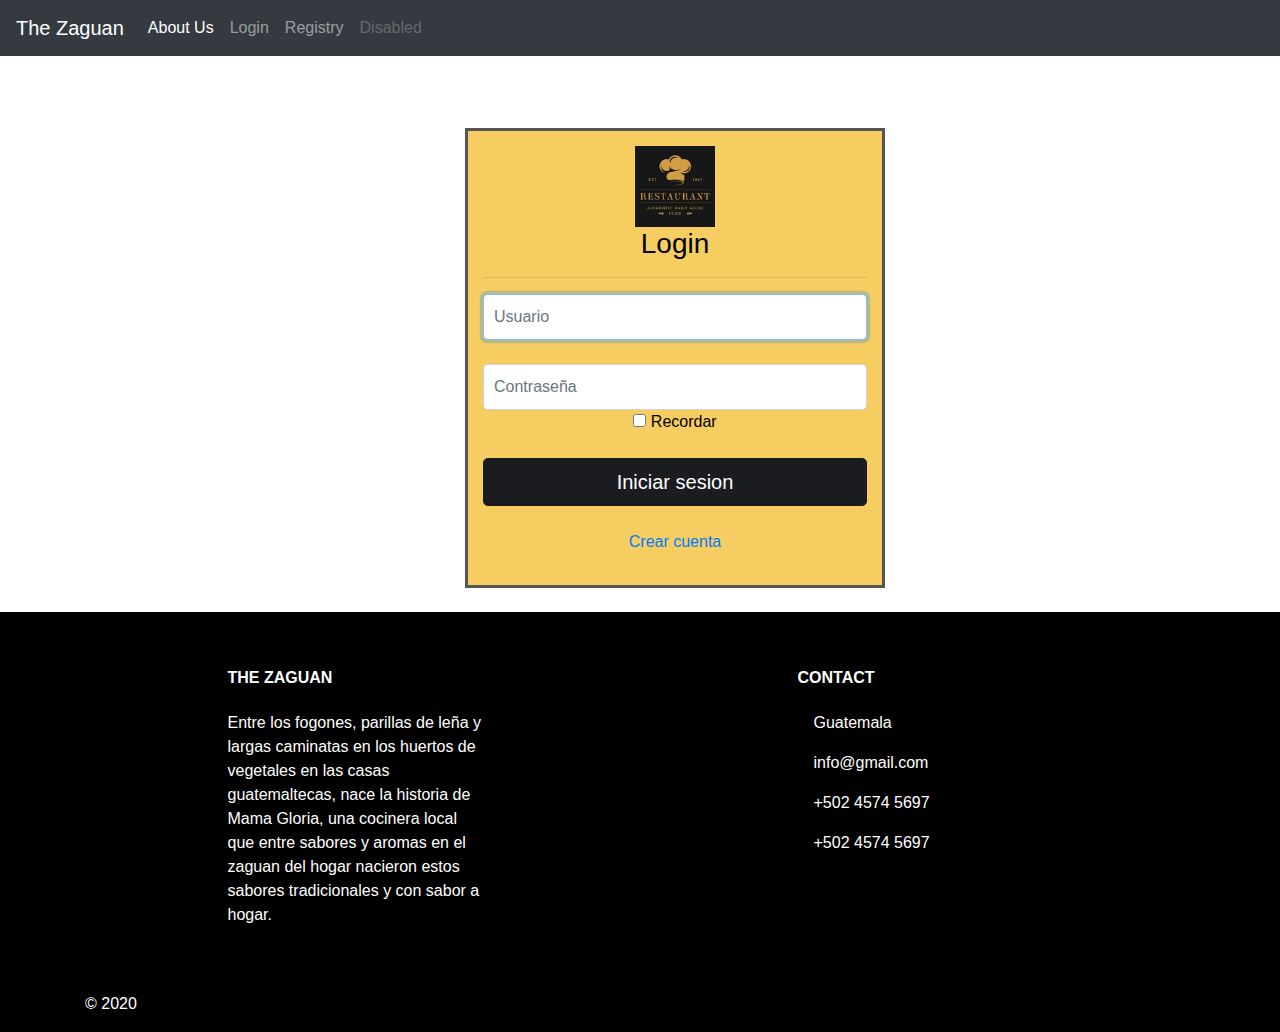
<file: Proyecto BD yDW/Index.html>
<!doctype html>
<html lang="en">
  <head>
    <title>Title</title>
  
    <link href="./sass/style.css" rel="stylesheet">
    <!-- Custom styles for this template -->
    <!-- Required meta tags -->
    <meta charset="utf-8">
    <meta name="viewport" content="width=device-width, initial-scale=1, shrink-to-fit=no">

    <!-- Bootstrap CSS -->
    <link rel="stylesheet" href="https://stackpath.bootstrapcdn.com/bootstrap/4.3.1/css/bootstrap.min.css" integrity="sha384-ggOyR0iXCbMQv3Xipma34MD+dH/1fQ784/j6cY/iJTQUOhcWr7x9JvoRxT2MZw1T" crossorigin="anonymous">
  </head>
  
  <body class="text-center">
    <header >
      <nav class="navbar navbar-expand-xl navbar-dark bg-dark" id="l"> <a class="navbar-brand" href="#">The Zaguan</a> 
        <button class="navbar-toggler" type="button" data-toggle="collapse" data-target="#navbarNavAltMarkup" aria-controls="navbarNavAltMarkup" aria-expanded="false" aria-label="Toggle navigation"> 
          <span class="navbar-toggler-icon"></span> </button> <div class="collapse navbar-collapse" id="navbarNavAltMarkup"> 
            <div class="navbar-nav"> <a class="nav-item nav-link active" href="./Home.html">About Us <span class="sr-only">(current)</span></a> 
               <a class="nav-item nav-link" href="./Index.html">Login</a> <a class="nav-item nav-link" href="./registry.html">Registry</a>
                <a class="nav-item nav-link disabled" href="#">Disabled</a> </div> </div> </nav>
    </header>
   
    
    <section id="n1">
        <br>
        <br>
        <br>
        <div class="container">
            <div class="row">
                <div class="col-4">
                </div>
                <div class="col-4">
                    <form class="form-signin" id="form">
                        <img src="./img/Logo.JPG" alt=80px width="80px">
                         <h1 class="h3 mb-3 font-weight-normal"> Login</h1>
                        <hr>
                        <label for="inputuser" class="sr-only" >Usuario</label>
                        <input type="Usuario" id="inputuser" class="form-control" placeholder="Usuario" required="" autofocus="" >
                        <br>
                        <label for="inputPassword" class="sr-only"  >Contraseña</label>
                        <input type="Contraseña" id="inputPassword" class="form-control" placeholder="Contraseña" required="" >
                        <div class="checkbox mb-3">
                          <label>
                            <input type="checkbox" value="remember-me"> Recordar
                          </label>
                        </div>
                        <button class="btn btn-lg btn-primary btn-block" type="submit" id="primary">Iniciar sesion</button>
                        <p class="text-center">
                            <br>
                            <a id="headerWhite" href="./registry.html">Crear cuenta</a>
                      </form>
                      <br>
                      
                </div>
                <div class="col-4">
                   
                </div>
            </div>
    </section>
    <footer class="page-footer font-small mdb-color pt-4" id="f">

      <!-- Footer Links -->
      <div class="container text-center text-md-left">
    
        <!-- Footer links -->
        <div class="row text-center text-md-left mt-3 pb-3">
    
          <!-- Grid column -->
          <div class="col-md-3 col-lg-3 col-xl-3 mx-auto mt-3">
            <h6 class="text-uppercase mb-4 font-weight-bold">The Zaguan</h6>
            <p>Entre los fogones, parillas de leña y largas caminatas en los huertos de vegetales en las casas guatemaltecas, 
              nace la historia de Mama Gloria, una cocinera local que entre sabores y aromas en el zaguan del hogar nacieron 
              estos sabores tradicionales y con sabor a hogar.</p>
          </div>

          <!-- Grid column -->
          <hr class="w-100 clearfix d-md-none">
    
          <!-- Grid column -->
          <div class="col-md-4 col-lg-3 col-xl-3 mx-auto mt-3">
            <h6 class="text-uppercase mb-4 font-weight-bold">Contact</h6>
            <p>
              <i class="fas fa-home mr-3"></i> Guatemala</p>
            <p>
              <i class="fas fa-envelope mr-3"></i> info@gmail.com</p>
            <p>
              <i class="fas fa-phone mr-3"></i> +502 4574 5697</p>
            <p>
              <i class="fas fa-print mr-3"></i> +502 4574 5697</p>
          </div>
          <!-- Grid column -->
    
        </div>
        <!-- Footer links -->
    
        <hr>
    
        <!-- Grid row -->
        <div class="row d-flex align-items-center">
    
          <!-- Grid column -->
          <div class="col-md-3 col-lg-4">
    
            <!--Copyright-->
            <p class="text-center text-md-left">© 2020
            </p>
    
          </div>
      </div>
      <!-- Footer Links -->
    
    </footer>
    
    
    <!-- Optional JavaScript -->
    <!-- jQuery first, then Popper.js, then Bootstrap JS -->
    <script src="https://code.jquery.com/jquery-3.3.1.slim.min.js" integrity="sha384-q8i/X+965DzO0rT7abK41JStQIAqVgRVzpbzo5smXKp4YfRvH+8abtTE1Pi6jizo" crossorigin="anonymous"></script>
    <script src="https://cdnjs.cloudflare.com/ajax/libs/popper.js/1.14.7/umd/popper.min.js" integrity="sha384-UO2eT0CpHqdSJQ6hJty5KVphtPhzWj9WO1clHTMGa3JDZwrnQq4sF86dIHNDz0W1" crossorigin="anonymous"></script>
    <script src="https://stackpath.bootstrapcdn.com/bootstrap/4.3.1/js/bootstrap.min.js" integrity="sha384-JjSmVgyd0p3pXB1rRibZUAYoIIy6OrQ6VrjIEaFf/nJGzIxFDsf4x0xIM+B07jRM" crossorigin="anonymous"></script>
  </body>
</html>
</file>
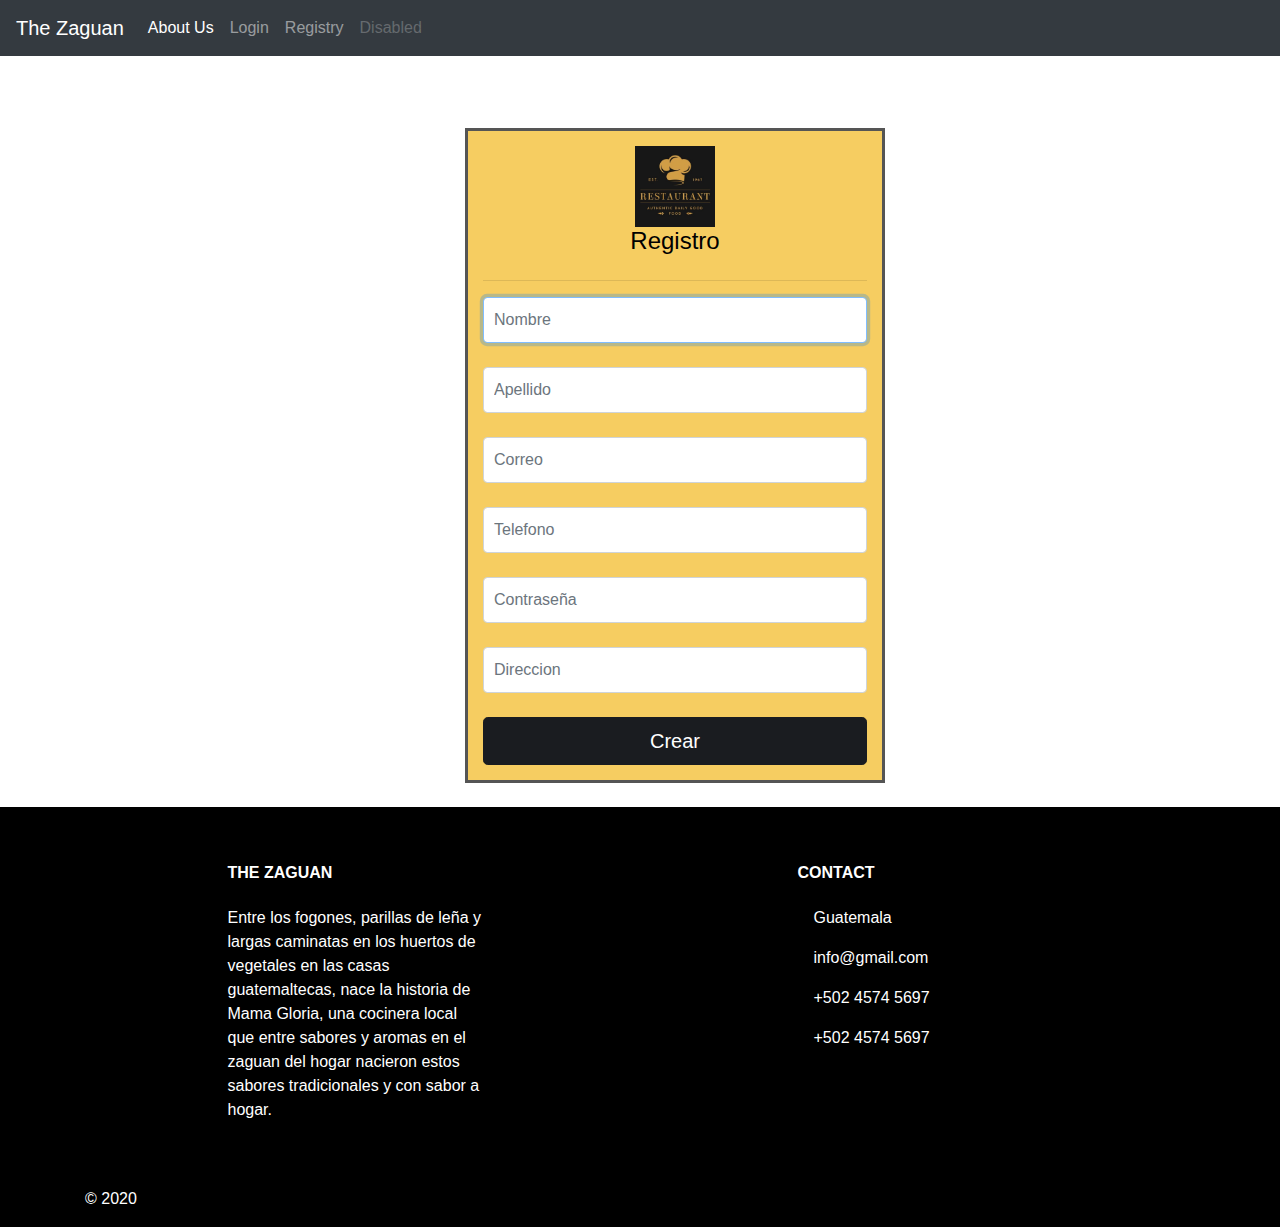
<file: Proyecto BD yDW/registry.html>
<!doctype html>
<html lang="en">
  <head>
    <title>Title</title>
    <!-- Custom styles for this template -->
    <link href="./sass/style.css" rel="stylesheet">
    <!-- Required meta tags -->
    <meta charset="utf-8">
    <meta name="viewport" content="width=device-width, initial-scale=1, shrink-to-fit=no">

    <!-- Bootstrap CSS -->
    <link rel="stylesheet" href="https://stackpath.bootstrapcdn.com/bootstrap/4.3.1/css/bootstrap.min.css" integrity="sha384-ggOyR0iXCbMQv3Xipma34MD+dH/1fQ784/j6cY/iJTQUOhcWr7x9JvoRxT2MZw1T" crossorigin="anonymous">
  </head>
  <body class="text-center">
    <header >
      <nav class="navbar navbar-expand-xl navbar-dark bg-dark" id="l"> <a class="navbar-brand" href="#">The Zaguan</a> 
        <button class="navbar-toggler" type="button" data-toggle="collapse" data-target="#navbarNavAltMarkup" aria-controls="navbarNavAltMarkup" aria-expanded="false" aria-label="Toggle navigation"> 
          <span class="navbar-toggler-icon"></span> </button> <div class="collapse navbar-collapse" id="navbarNavAltMarkup"> 
            <div class="navbar-nav"> <a class="nav-item nav-link active" href="./Home.html">About Us <span class="sr-only">(current)</span></a> 
               <a class="nav-item nav-link" href="./Index.html">Login</a> <a class="nav-item nav-link" href="./registry.html">Registry</a>
                <a class="nav-item nav-link disabled" href="#">Disabled</a> </div> </div> </nav>
    </header>
   
    
    <section id="n1">
      <br>
      <br>
      <br>
    <div class="container">
        <div class="row">
            <div class="col-4">
            </div>
            <div class="col-4">
                <form class="form-signin" id="form">
                    <img src="./img/Logo.JPG" alt=80px width="80px">
                    <h1 class="h4 mb-4 font-weight-normal"> Registro</h1>
                    <hr>
                        <label for="inputNombre" class="sr-only" >Nombre</label>
                        <input type="Nombre" id="inputNombre" class="form-control" placeholder="Nombre" required="" autofocus="">
                        <br>
                        <label for="inputApellido" class="sr-only" >Apellido</label>
                        <input type="Apellido" id="inputApellido" class="form-control" placeholder="Apellido" required="" autofocus="">
                        <br>
                        <label for="inputCorreo" class="sr-only" >Correo</label>
                        <input type="Correo" id="inputCorreo" class="form-control" placeholder="Correo" required="" autofocus="">
                        <br>
                        <label for="inputTelefono" class="sr-only" >Teléfono</label>
                        <input type="Telefono" id="inputTelefono" class="form-control" placeholder="Telefono" required="" autofocus="">
                        <br>
                        <label for="inputContraseña" class="sr-only" >Contraseña</label>
                        <input type="Contraseña" id="inputContraseña" class="form-control" placeholder="Contraseña" required="" autofocus="">
                        <br>
                        <label for="inputDireccion" class="sr-only" >Dirección</label>
                        <input type="Direccion" id="inputDireccion" class="form-control" placeholder="Direccion" required="" autofocus="">
                        <br>
                        <button class="btn btn-lg btn-primary btn-block" type="submit" id="primary"> Crear</button>
                      
                </form> 
                <br>


            </div>
            <div class="col-4">
               
        </div>
    </div>
    </div>
  </section>


  <footer class="page-footer font-small mdb-color pt-4" id="f">
    <div class="container text-center text-md-left">
      <div class="row text-center text-md-left mt-3 pb-3">
        <div class="col-md-3 col-lg-3 col-xl-3 mx-auto mt-3">
          <h6 class="text-uppercase mb-4 font-weight-bold">The Zaguan</h6>
          <p>Entre los fogones, parillas de leña y largas caminatas en los huertos de vegetales en las casas guatemaltecas, 
            nace la historia de Mama Gloria, una cocinera local que entre sabores y aromas en el zaguan del hogar nacieron 
            estos sabores tradicionales y con sabor a hogar.</p>
          </div>
        <!-- Grid column -->
        <hr class="w-100 clearfix d-md-none">
        <!-- Grid column -->
        <div class="col-md-4 col-lg-3 col-xl-3 mx-auto mt-3">
          <h6 class="text-uppercase mb-4 font-weight-bold">Contact</h6>
          <p>
            <i class="fas fa-home mr-3"></i> Guatemala</p>
          <p>
            <i class="fas fa-envelope mr-3"></i> info@gmail.com</p>
          <p>
            <i class="fas fa-phone mr-3"></i> +502 4574 5697</p>
          <p>
            <i class="fas fa-print mr-3"></i> +502 4574 5697</p>
        </div>
      </div>
      <hr>
      <div class="row d-flex align-items-center">
        <div class="col-md-3 col-lg-4">
          <p class="text-center text-md-left">© 2020
          </p>
        </div>
    </div>
  </footer>
    <!-- Optional JavaScript -->
    <!-- jQuery first, then Popper.js, then Bootstrap JS -->
    <script src="https://code.jquery.com/jquery-3.3.1.slim.min.js" integrity="sha384-q8i/X+965DzO0rT7abK41JStQIAqVgRVzpbzo5smXKp4YfRvH+8abtTE1Pi6jizo" crossorigin="anonymous"></script>
    <script src="https://cdnjs.cloudflare.com/ajax/libs/popper.js/1.14.7/umd/popper.min.js" integrity="sha384-UO2eT0CpHqdSJQ6hJty5KVphtPhzWj9WO1clHTMGa3JDZwrnQq4sF86dIHNDz0W1" crossorigin="anonymous"></script>
    <script src="https://stackpath.bootstrapcdn.com/bootstrap/4.3.1/js/bootstrap.min.js" integrity="sha384-JjSmVgyd0p3pXB1rRibZUAYoIIy6OrQ6VrjIEaFf/nJGzIxFDsf4x0xIM+B07jRM" crossorigin="anonymous"></script>
  </body>
</html>
</file>
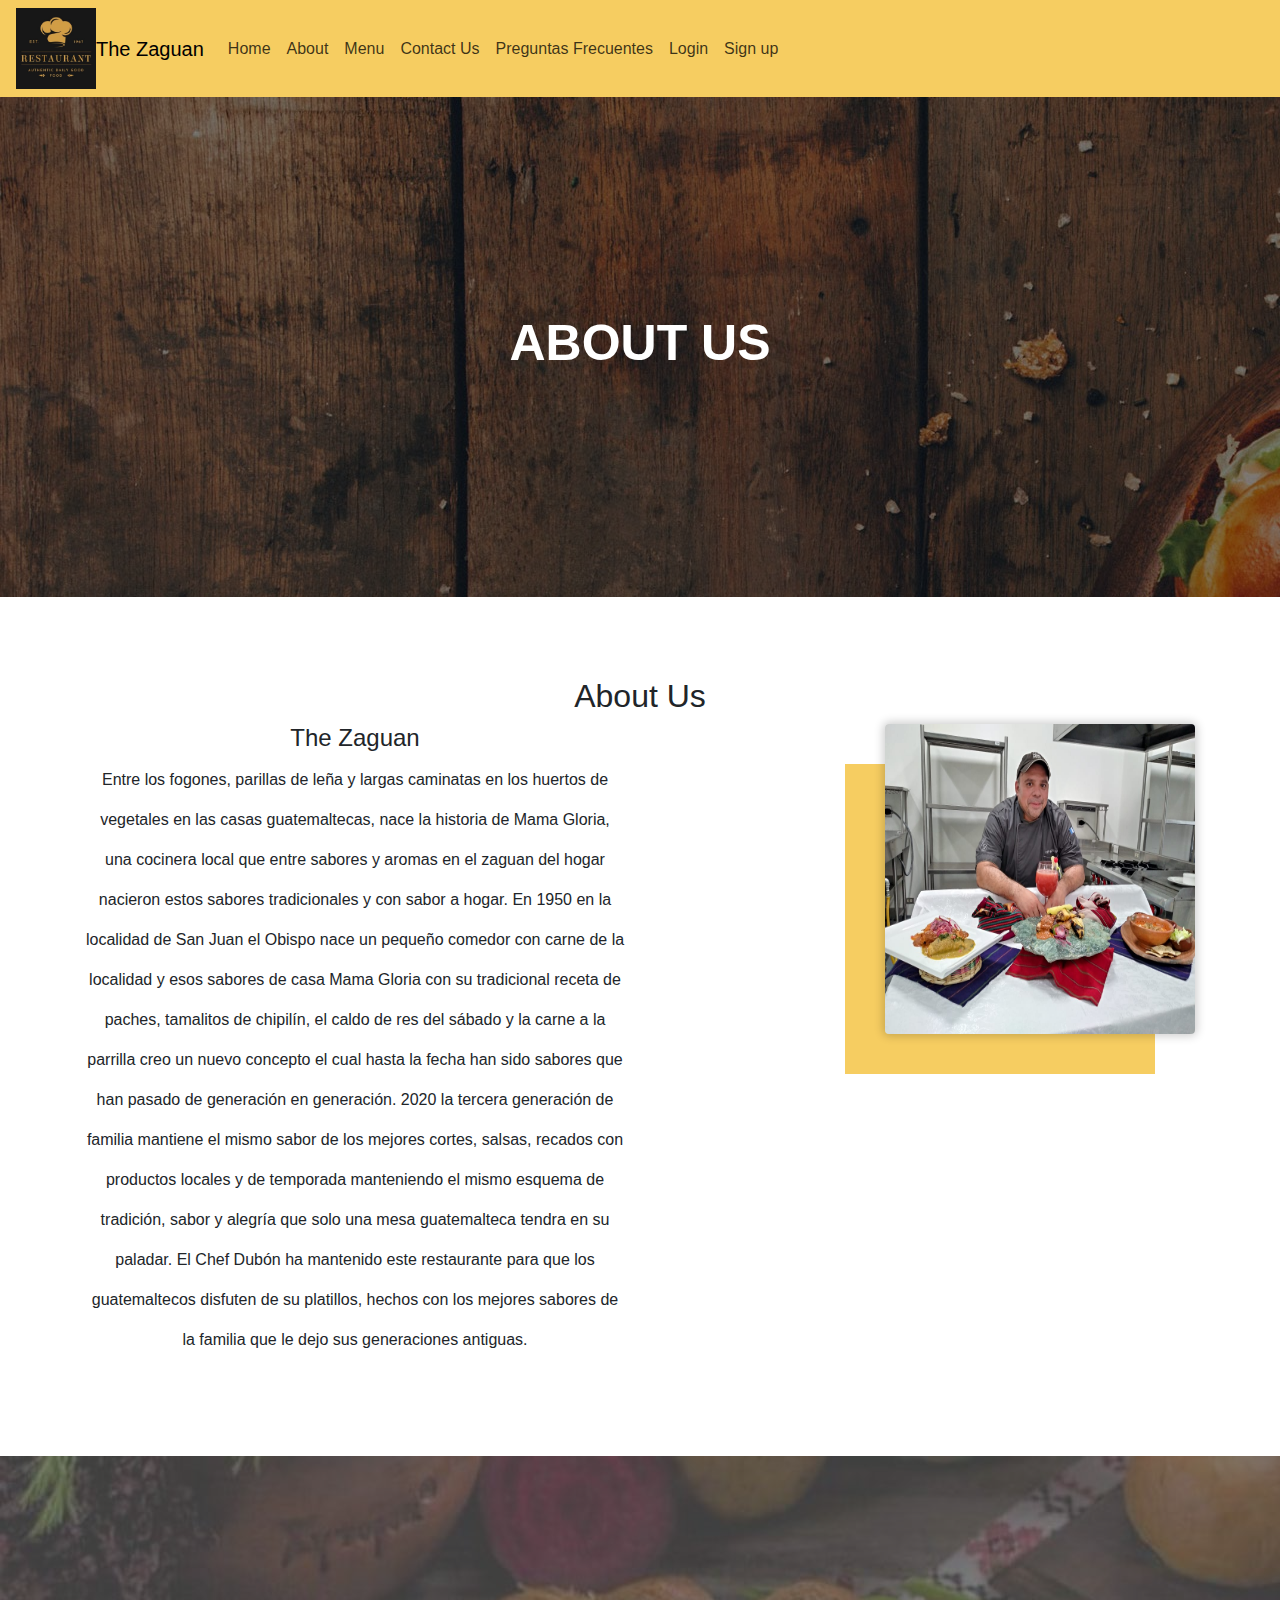
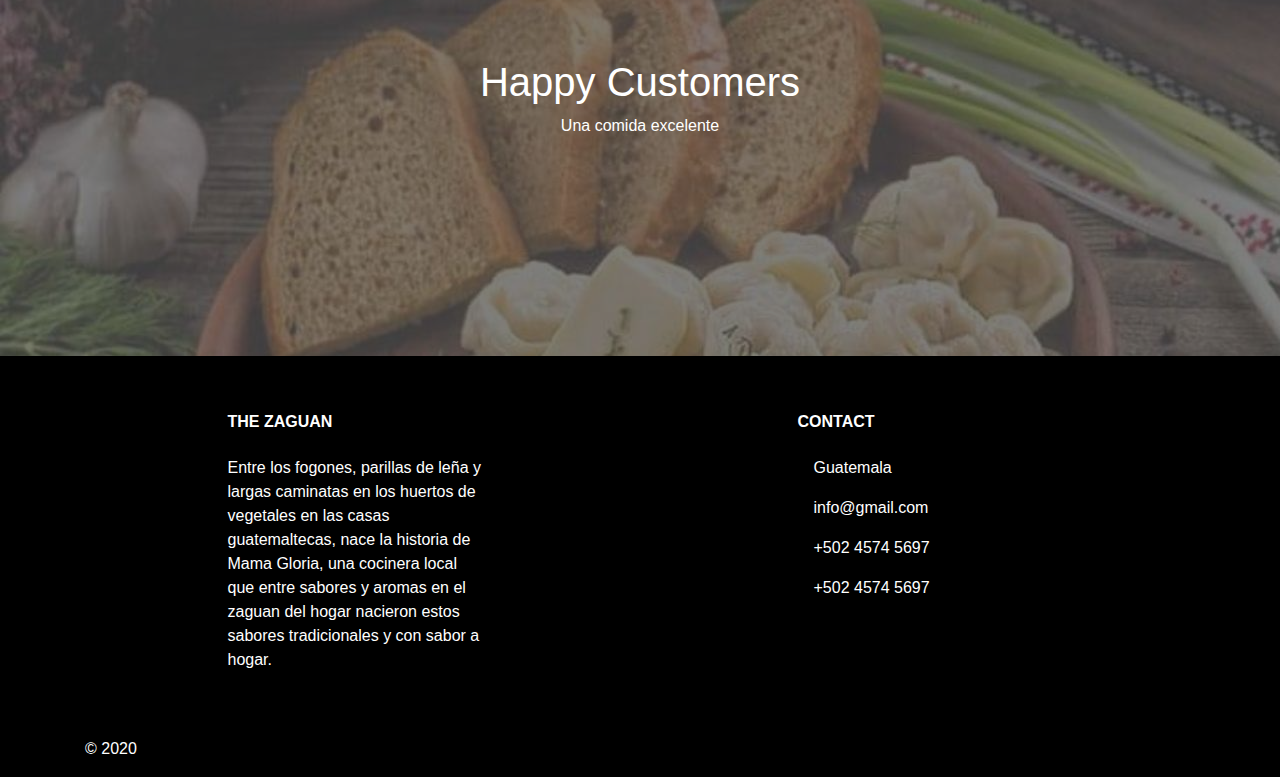
<file: Proyecto BD yDW/paginas/about.html>
<!doctype html>
<html lang="en">
  <head>
    <title>About</title>
  
    <link href="../sass/style.css" rel="stylesheet">
    <!-- Custom styles for this template -->

    <!-- Required meta tags -->
    <meta charset="utf-8">
    <meta name="viewport" content="width=device-width, initial-scale=1, shrink-to-fit=no">

    <!-- Bootstrap CSS -->
    <link rel="stylesheet" href="https://stackpath.bootstrapcdn.com/bootstrap/4.3.1/css/bootstrap.min.css" integrity="sha384-ggOyR0iXCbMQv3Xipma34MD+dH/1fQ784/j6cY/iJTQUOhcWr7x9JvoRxT2MZw1T" crossorigin="anonymous">
  </head>
  <body class="text-center">
    <header >
      <nav class="navbar navbar-expand-xl navbar_intems " id="l"> <img src="../img/Logo.JPG" alt=80px width="80px"><a class="navbar-brand" href="#">The Zaguan</a> 
        <button class="navbar-toggler custom-toggler" type="button" data-toggle="collapse" data-target="#navbarNavAltMarkup" aria-controls="navbarNavAltMarkup" aria-expanded="false" aria-label="Toggle navigation"> 
          <span class="navbar-toggler-icon" id="narv"></span> </button> <div class="collapse navbar-collapse" id="navbarNavAltMarkup"> 
            <div class="navbar-nav"> <a class="nav-item nav-link active" href="./Home.php">Home <span class="sr-only">(current)</span></a> 
               <a class="nav-item nav-link" href="./about.html">About</a> <a class="nav-item nav-link" href="./menu.php">Menu</a>
               <a class="nav-item nav-link" href="../paginas/contact.php"> Contact Us</a> <a class="nav-item nav-link" href="../paginas/preguntas.php"> Preguntas Frecuentes</a>
               <a class="nav-item nav-link" href="./login.php"> Login</a> <a class="nav-item nav-link" href="./registry.php"> Sign up</a>
                <a class="nav-item nav-link disabled" href="#"></a> </div> </div>
              </nav>

    </header>
    <section>
      <div class="food_offer4" >
          <div class="overlay">
            <div class="valign_wrapper">
              <h1 class="food_offer_heading " >About Us</h1>
              </div>
          </div>
        </div>
      </section>
      <section>
        <div class="about">
          <div class="container">
            <h2 class="text-center">About Us</h2>
            <div class="row">
              <div class="col-md-6">
                <h4>The <span class="color-primary">Zaguan</span></h4>
                <p class="line-space">
                    Entre los fogones, parillas de leña y largas caminatas en los huertos de vegetales en las casas guatemaltecas, nace la historia de Mama Gloria, 
                    una cocinera local que entre sabores y aromas en el zaguan del hogar nacieron estos sabores tradicionales y con sabor a hogar. 
                    En 1950 en la localidad de San Juan el Obispo nace un pequeño comedor con carne de la localidad y esos sabores de casa Mama Gloria con su 
                    tradicional receta de paches, tamalitos de chipilín, el caldo de res del sábado y la carne a la parrilla creo un nuevo concepto el cual hasta 
                    la fecha han sido sabores que han pasado de generación en generación. 
                    2020 la tercera generación de familia mantiene el mismo sabor de los mejores cortes, salsas, recados con productos locales y de temporada 
                    manteniendo el mismo esquema de tradición, sabor y alegría que solo una mesa guatemalteca tendra en su paladar.
                    El Chef Dubón ha mantenido este restaurante para que los guatemaltecos disfuten de su platillos, hechos con los mejores sabores de la familia 
                    que le dejo sus generaciones antiguas. 
                    
                </p>
              </div>
              <div class="col-md-6 d-flex  justify-content-end">
                <figure>
                  <img src="../img/chef-2.jpeg" class="rounded" />
                  <div class="back"></div>
                </figure>
                
              </div>
            </div>
        </figure>
      </section>
      <section>
        <div class="food_offer5" >
            <div class="overlay">
              <div class="valign_wrapper">
                <h1> Happy Customers</h1>
                <P> Una comida excelente</P>
                </div>
            </div>
          </div>
        </section>

    <footer class="page-footer font-small mdb-color pt-4" id="f">
      <div class="container text-center text-md-left">
        <div class="row text-center text-md-left mt-3 pb-3">
          <div class="col-md-3 col-lg-3 col-xl-3 mx-auto mt-3">
            <h6 class="text-uppercase mb-4 font-weight-bold">The Zaguan</h6>
            <p>Entre los fogones, parillas de leña y largas caminatas en los huertos de vegetales en las casas guatemaltecas, 
              nace la historia de Mama Gloria, una cocinera local que entre sabores y aromas en el zaguan del hogar nacieron 
              estos sabores tradicionales y con sabor a hogar.</p>
            </div>
          <!-- Grid column -->
          <hr class="w-100 clearfix d-md-none">
          <!-- Grid column -->
          <div class="col-md-4 col-lg-3 col-xl-3 mx-auto mt-3">
            <h6 class="text-uppercase mb-4 font-weight-bold">Contact</h6>
            <p>
              <i class="fas fa-home mr-3"></i> Guatemala</p>
            <p>
              <i class="fas fa-envelope mr-3"></i> info@gmail.com</p>
            <p>
              <i class="fas fa-phone mr-3"></i> +502 4574 5697</p>
            <p>
              <i class="fas fa-print mr-3"></i> +502 4574 5697</p>
          </div>
        </div>
        <hr>
        <div class="row d-flex align-items-center">
          <div class="col-md-3 col-lg-4">
            <p class="text-center text-md-left">© 2020
            </p>
          </div>
      </div>
    </footer>
    <script src="https://code.jquery.com/jquery-3.3.1.slim.min.js"
    integrity="sha384-q8i/X+965DzO0rT7abK41JStQIAqVgRVzpbzo5smXKp4YfRvH+8abtTE1Pi6jizo"
    crossorigin="anonymous"></script>
  <script src="https://cdnjs.cloudflare.com/ajax/libs/popper.js/1.14.7/umd/popper.min.js"
    integrity="sha384-UO2eT0CpHqdSJQ6hJty5KVphtPhzWj9WO1clHTMGa3JDZwrnQq4sF86dIHNDz0W1"
    crossorigin="anonymous"></script>
  <script src="https://stackpath.bootstrapcdn.com/bootstrap/4.3.1/js/bootstrap.min.js"
    integrity="sha384-JjSmVgyd0p3pXB1rRibZUAYoIIy6OrQ6VrjIEaFf/nJGzIxFDsf4x0xIM+B07jRM"
    crossorigin="anonymous"></script>
  </body>
</html>
</file>
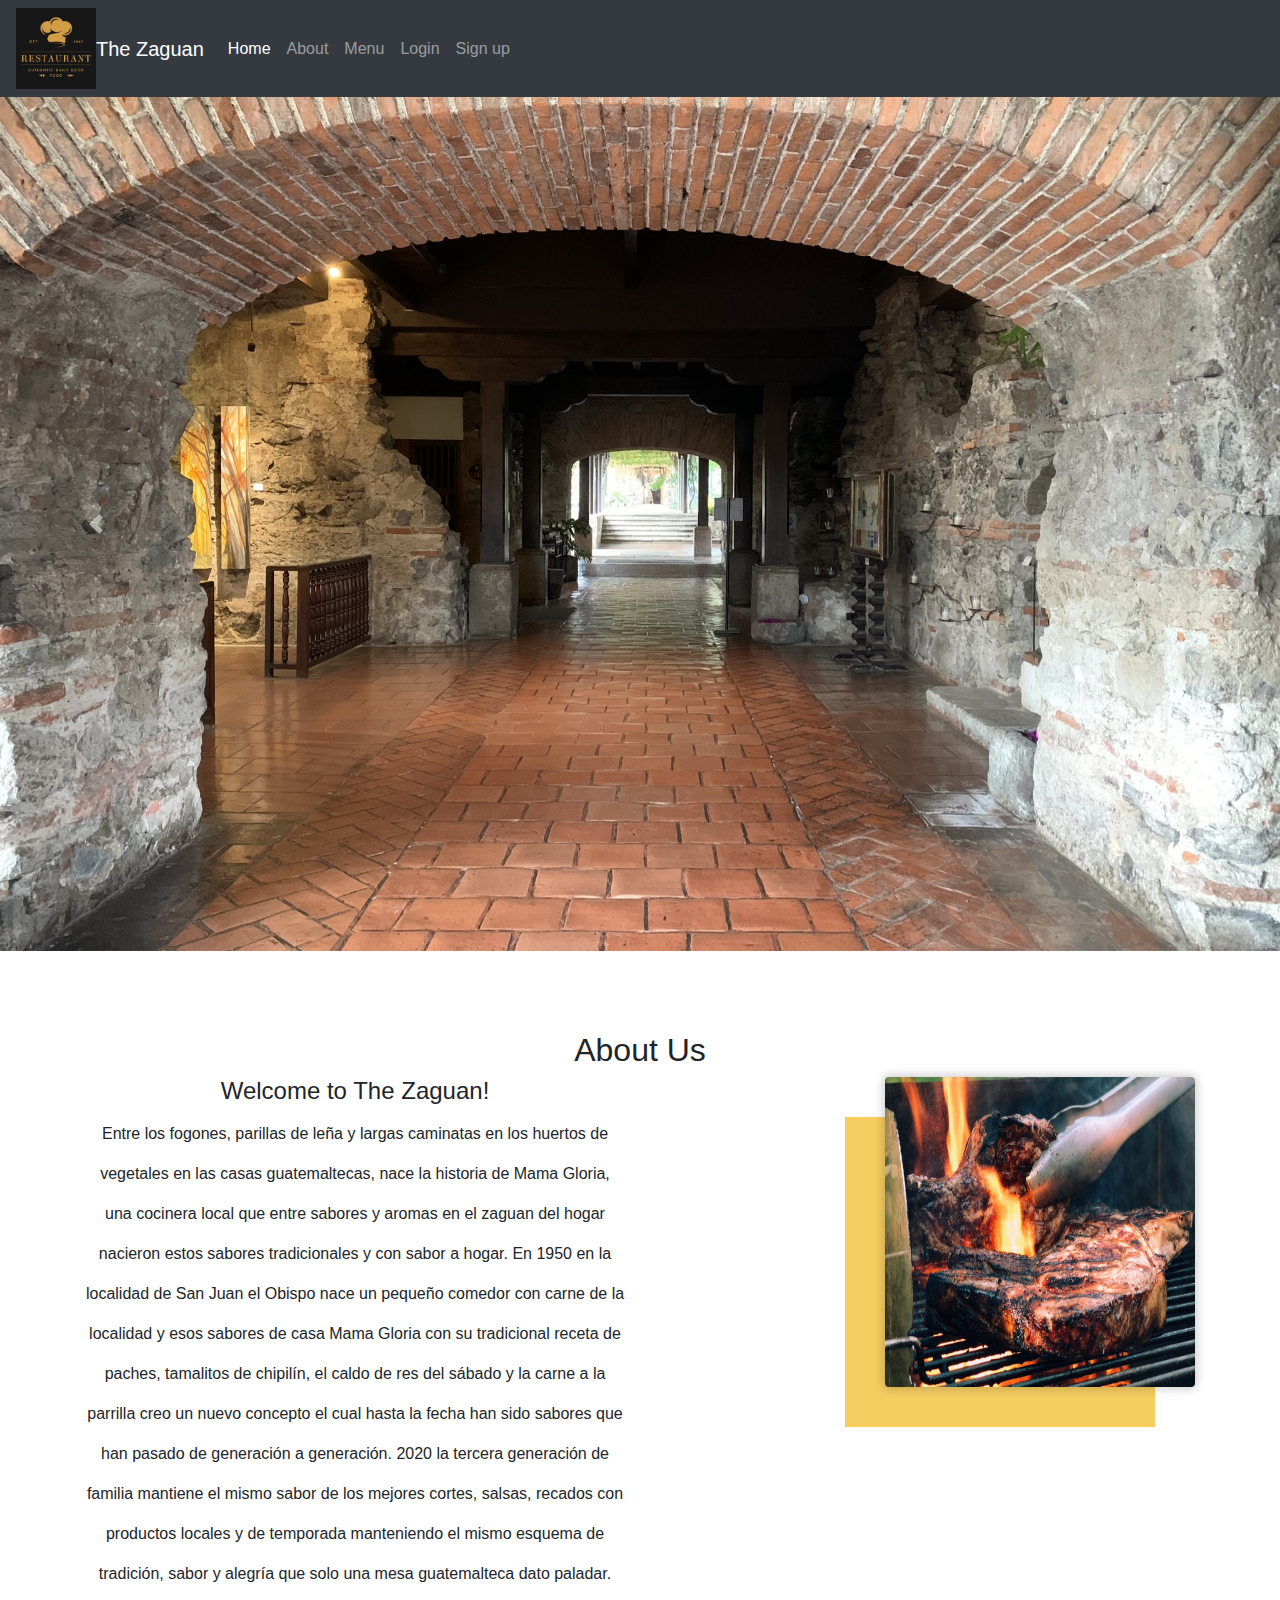
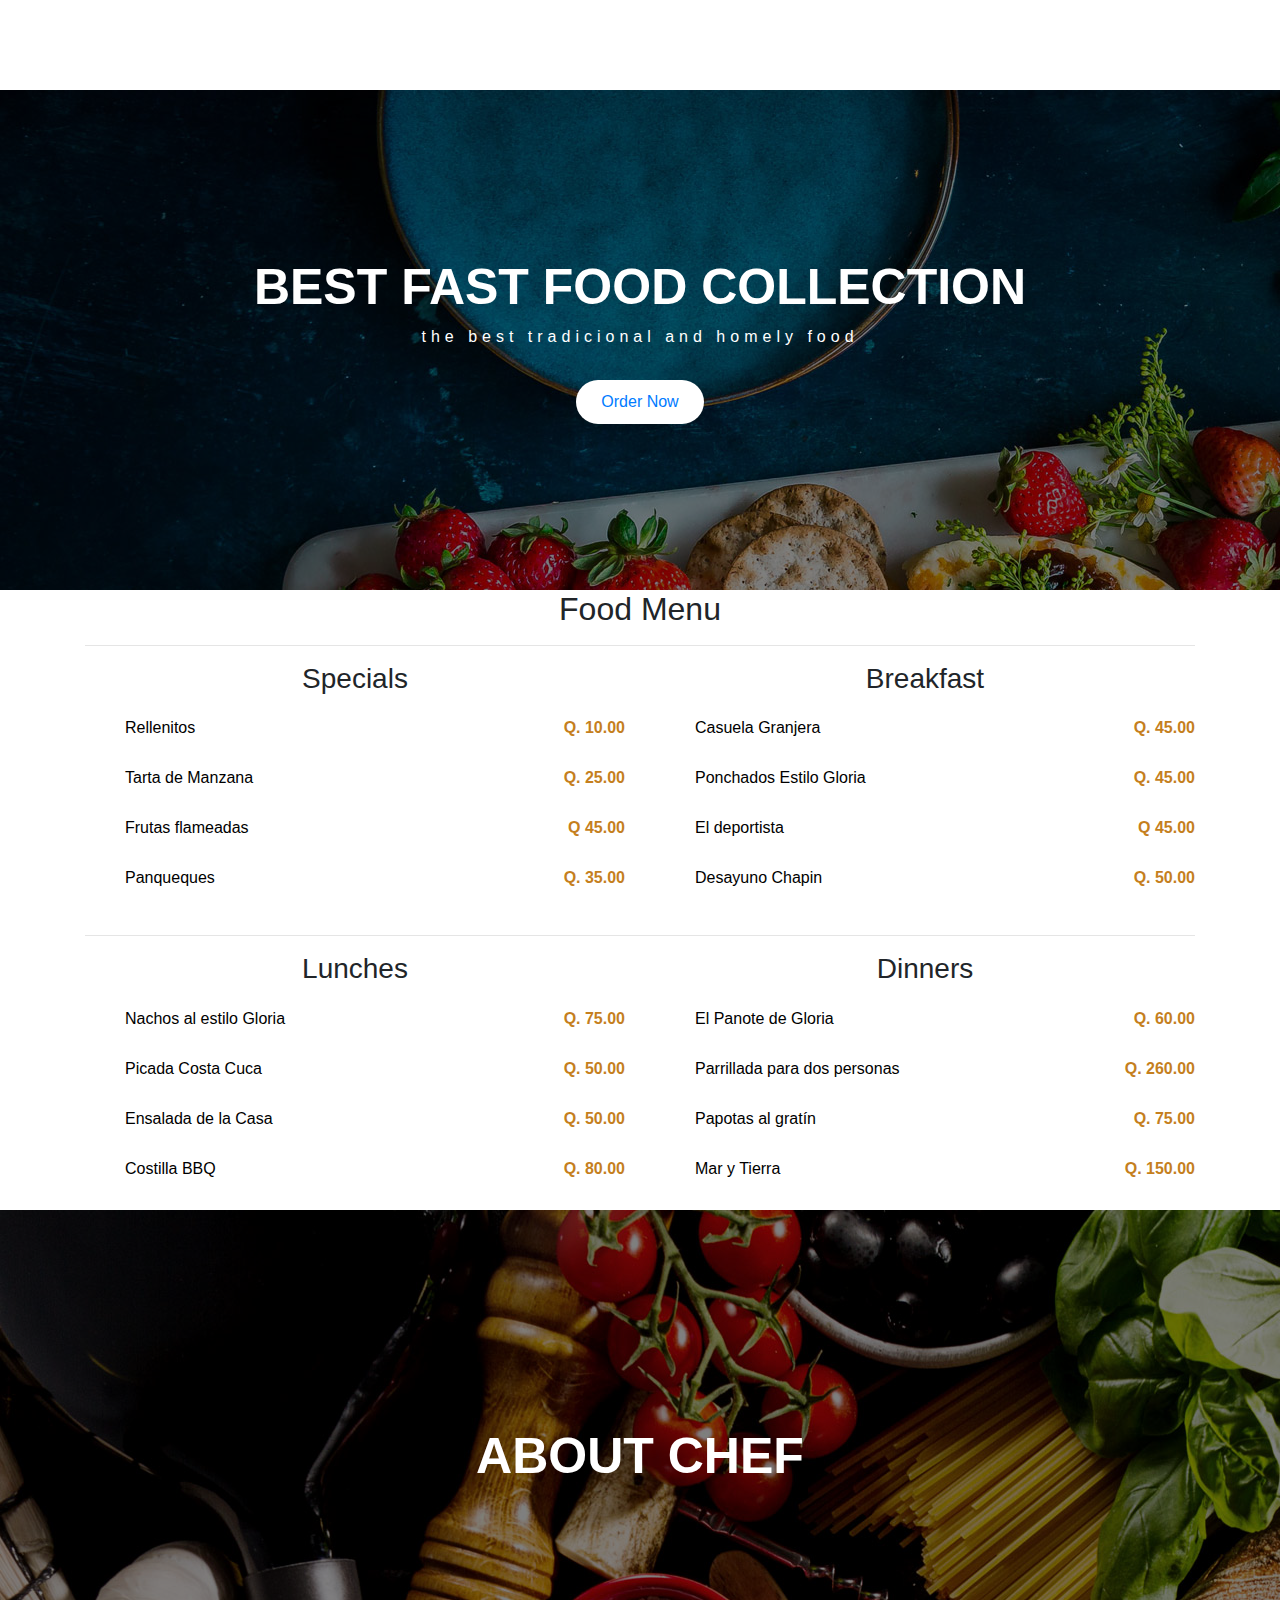
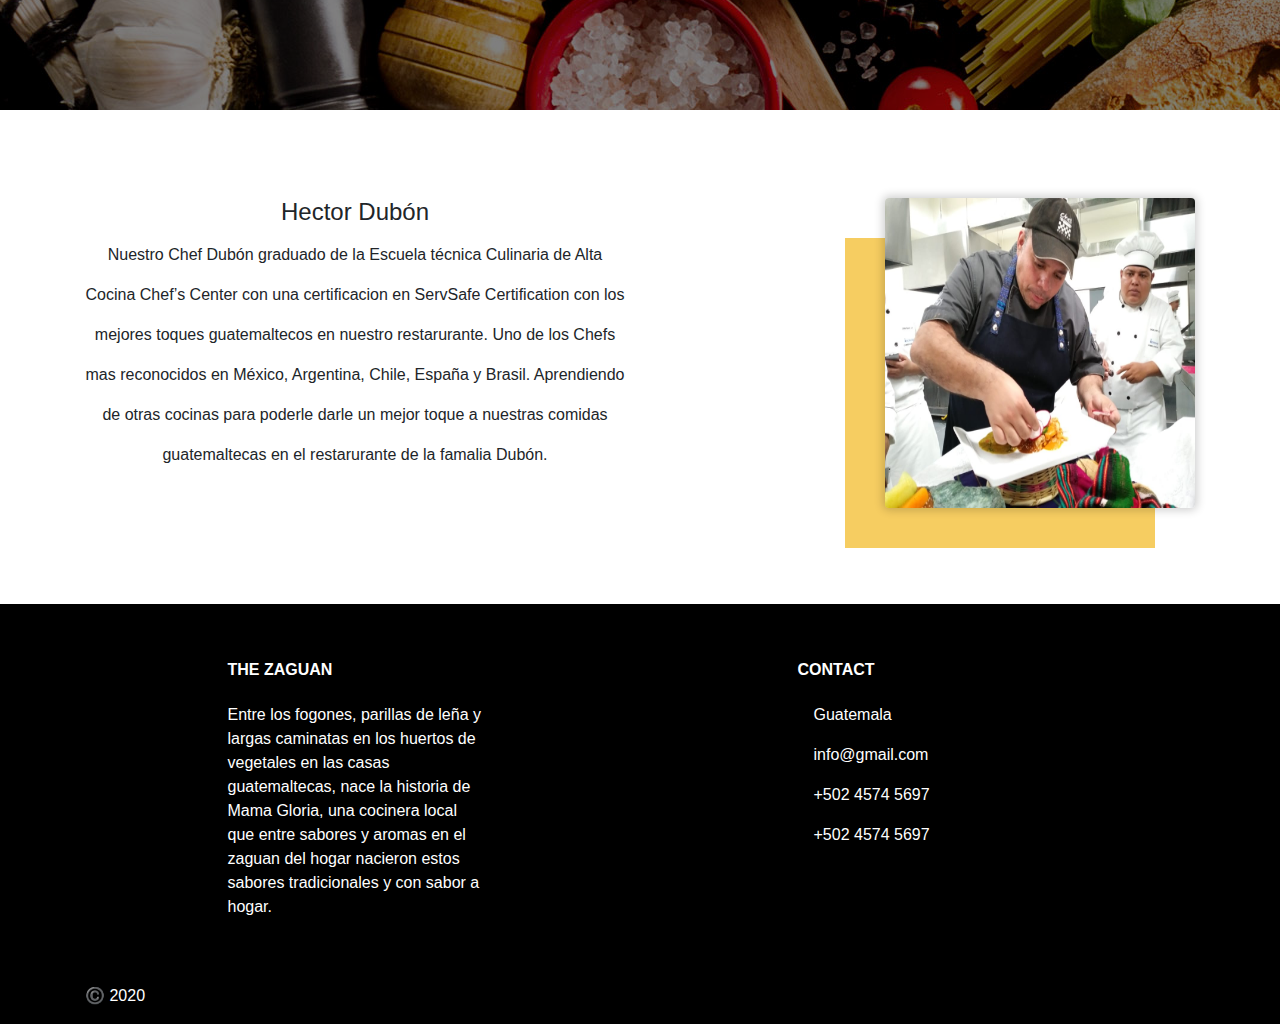
<file: Proyecto BD yDW/paginas/Home.html>
<!doctype html>
<html lang="en">
  <head>
    <title>The Zaguan</title>
  
    <link href="../sass/style.css" rel="stylesheet">
    <!-- Custom styles for this template -->
    <!-- google -->

    <!-- Required meta tags -->
    <meta charset="utf-8">
    <meta name="viewport" content="width=device-width, initial-scale=1, shrink-to-fit=no">

    <!-- Bootstrap CSS -->
    <link rel="stylesheet" href="https://stackpath.bootstrapcdn.com/bootstrap/4.3.1/css/bootstrap.min.css" integrity="sha384-ggOyR0iXCbMQv3Xipma34MD+dH/1fQ784/j6cY/iJTQUOhcWr7x9JvoRxT2MZw1T" crossorigin="anonymous">
  </head>
  <body class="text-center">
    <header >
      <nav class="navbar navbar-expand-xl navbar-dark bg-dark" id="l"> <img src="../img/Logo.JPG" alt=80px width="80px"><a class="navbar-brand" href="#">The Zaguan</a> 
        <button class="navbar-toggler" type="button" data-toggle="collapse" data-target="#navbarNavAltMarkup" aria-controls="navbarNavAltMarkup" aria-expanded="false" aria-label="Toggle navigation"> 
          <span class="navbar-toggler-icon"></span> </button> <div class="collapse navbar-collapse" id="navbarNavAltMarkup"> 
            <div class="navbar-nav"> <a class="nav-item nav-link active" href="./Home.html">Home <span class="sr-only">(current)</span></a> 
               <a class="nav-item nav-link" href="./about.html">About</a> <a class="nav-item nav-link" href="menu.html">Menu</a>
               <a class="nav-item nav-link" href="./login.php"> Login</a> <a class="nav-item nav-link" href="./registry.php"> Sign up</a>
                <a class="nav-item nav-link disabled" href="#"></a> </div> </div>
              </nav>

                
    </header>
  <section>
    <div id="carouselExampleControls" class="carousel slide" data-ride="carousel">
      <div class="carousel-inner">
        <div class="carousel-item active">
          <img class="d-block w-100" src="../img/IMG_9692.jpeg" alt="First slide">
        </div>
        <div class="carousel-item">
          <img class="d-block w-100" src="../img/bg_4.jpg" alt="Second slide">
        </div>

      <a class="carousel-control-prev" href="#carouselExampleControls" role="button" data-slide="prev">
        <span class="carousel-control-prev-icon" aria-hidden="true"></span>
        <span class="sr-only">Previous</span>
      </a>
      <a class="carousel-control-next" href="#carouselExampleControls" role="button" data-slide="next">
        <span class="carousel-control-next-icon" aria-hidden="true"></span>
        <span class="sr-only">Next</span>
      </a>
    </div>
  </section>
    <section>
     
      <div class="about">
      <div class="container">
        <h2 class="text-center">About Us</h2>
        <div class="row">
          <div class="col-md-6">
            <h4>Welcome to <span class="color-primary">The Zaguan!</span></h4>
            <p class="line-space">
              Entre los fogones, parillas de leña y largas caminatas en los huertos de vegetales en las casas guatemaltecas, nace la historia de Mama Gloria,
              una cocinera local que entre sabores y aromas en el zaguan del hogar nacieron estos sabores tradicionales y con sabor a hogar. 
              En 1950 en la localidad de San Juan el Obispo nace un pequeño comedor con carne de la localidad y esos sabores de casa Mama Gloria con su tradicional 
              receta de paches, tamalitos de chipilín, el caldo de res del sábado y la carne a la parrilla creo un nuevo concepto el cual hasta la fecha han sido 
              sabores que han pasado de generación a generación. 
              2020 la tercera generación de familia mantiene el mismo sabor de los mejores cortes, salsas, recados con productos locales y de temporada manteniendo 
              el mismo esquema de tradición, sabor y alegría que solo una mesa guatemalteca dato paladar.  

            </p>
          </div>
          <div class="col-md-6 d-flex  justify-content-end">
            <figure>
              <img src="../img/parrillada.jpg" class="rounded" />
              <div class="back"></div>
            </figure>
          </div>
        </div>
      </section>
      <section>
        <div class="food_offer" style="background-image: url('../img/bg_1.jpg') !important;">
          <div class="overlay">
            <div class="valign_wrapper">
              <h1 class="food_offer_heading">best fast food collection</h1>
              <p class="food_offer_subheading">
                the best tradicional and homely food
              </p>
              <a href="menu.html" class="offer-btn">Order Now</a>
            </div>
          </div>
        </div>
      </section>
      <section>
        <div class="food_menu">
          <div class="container">
            <h2 class="text-center">Food Menu</h2>
            <hr>
            <div class="row">
              <div class="col-md-6">
                  <h3>Specials</h3>
                  <ul class="menu">
                    <li class="menu_item">
                    Rellenitos <b><span class="menu_price">Q. 10.00</span></b>
                    </li>
                    <li class="menu_item">
                      Tarta de Manzana <b><span class="menu_price">Q. 25.00</span></b>
                    </li>
                    <li class="menu_item">
                      Frutas flameadas
                      <b><span class="menu_price">Q 45.00</span></b>
                    </li>
                    <li class="menu_item">
                      Panqueques 
                      <b><span class="menu_price">Q. 35.00</span></b>
                    </li>
                  </ul>
                </div>
                <div class="col-md-6">
                  <h3>Breakfast</h3>
                  <ul class="menu">
                    <li class="menu_item">
                      Casuela Granjera 
                      <b><span class="menu_price">Q. 45.00</span></b>
                    </li>
                    <li class="menu_item">
                      Ponchados Estilo Gloria 
                      <b><span class="menu_price">Q. 45.00</span></b>
                    </li>
                    <li class="menu_item">
                      El deportista
                      <b><span class="menu_price">Q 45.00</span></b>
                    </li>
                    <li class="menu_item">
                      Desayuno Chapin 
                      <b><span class="menu_price">Q. 50.00</span></b>
                    </li>
                  </ul>
                </div>
              </div>
            </div>
          </div>
        </div>
    
      </section>
      <section >
        <div class="food_menu">
          <div class="container">
            <hr>
            <div class="row">
              <div class="col-md-6">
                <h3>Lunches</h3>
                <ul class="menu">
                  <li class="menu_item">
                    Nachos al estilo Gloria
                    <b><span class="menu_price">Q. 75.00</span></b>
                  </li>
                  <li class="menu_item">
                    Picada Costa Cuca
                    <b><span class="menu_price">Q. 50.00</span></b>
                  </li>
                  <li class="menu_item">
                    Ensalada de la Casa
                    <b><span class="menu_price">Q. 50.00</span></b>
                  </li>
                  <li class="menu_item">
                    Costilla BBQ
                    <b><span class="menu_price">Q. 80.00</span></b>
                  </li>
                </ul>
              </div>
              <div class="col-md-6">
                <h3>Dinners</h3>
                <ul class="menu">
                  <li class="menu_item">
                    El Panote de Gloria 
                    <b><span class="menu_price">Q. 60.00</span></b>
                  </li>
                  <li class="menu_item">
                    Parrillada para dos personas 
                    <b><span class="menu_price">Q. 260.00</span></b>
                  </li>
                  <li class="menu_item">
                    Papotas al gratín
                    <b><span class="menu_price">Q. 75.00</span></b>
                  </li>
                  <li class="menu_item">
                    Mar y Tierra 
                    <b><span class="menu_price">Q. 150.00</span></b>
                  </li>
                </ul>
              </div>
            </div>
            </div>
            </div>
      </section>
      <section>
        <div class="food_offer" style="background-image: url('../img/bg_5.jpg') !important;">
            <div class="overlay">
              <div class="valign_wrapper">
                <h1 class="food_offer_heading " >About Chef</h1>
                </div>
            </div>
          </div>
        </section>
      <section>
        <div class="about">
        <div class="container">
          <h2 class="text-center"></h2>
          <div class="row">
            <div class="col-md-6">
              <h4>Hector <span class="color-primary">Dubón</span></h4>
              <p class="line-space">
                Nuestro Chef Dubón graduado de la Escuela técnica Culinaria de Alta Cocina Chef’s Center
                con una certificacion en ServSafe Certification con los mejores toques guatemaltecos 
                en nuestro restarurante. Uno de los Chefs mas reconocidos en México, Argentina, Chile,
                España y Brasil. 
                Aprendiendo de otras cocinas para poderle darle un mejor toque a nuestras comidas 
                guatemaltecas en el restarurante de la famalia Dubón.
              </p>
            </div>
            <div class="col-md-6 d-flex  justify-content-end">
              <figure>
                <img src="../img/chef-1.jpeg" class="rounded" />
                <div class="back"></div>
              </figure>
            </div>
          </div>
        </section>

    <footer class="page-footer font-small mdb-color pt-4" id="f">
      <div class="container text-center text-md-left">
        <div class="row text-center text-md-left mt-3 pb-3">
          <div class="col-md-3 col-lg-3 col-xl-3 mx-auto mt-3">
            <h6 class="text-uppercase mb-4 font-weight-bold">The Zaguan</h6>
            <p>Entre los fogones, parillas de leña y largas caminatas en los huertos de vegetales en las casas guatemaltecas, 
              nace la historia de Mama Gloria, una cocinera local que entre sabores y aromas en el zaguan del hogar nacieron 
              estos sabores tradicionales y con sabor a hogar.</p>
            </div>
          <!-- Grid column -->
          <hr class="w-100 clearfix d-md-none">
          <!-- Grid column -->
          <div class="col-md-4 col-lg-3 col-xl-3 mx-auto mt-3">
            <h6 class="text-uppercase mb-4 font-weight-bold">Contact</h6>
            <p>
              <i class="fas fa-home mr-3"></i> Guatemala</p>
            <p>
              <i class="fas fa-envelope mr-3"></i> info@gmail.com</p>
            <p>
              <i class="fas fa-phone mr-3"></i> +502 4574 5697</p>
            <p>
              <i class="fas fa-print mr-3"></i> +502 4574 5697</p>
          </div>
        </div>
        <hr>
        <div class="row d-flex align-items-center">
          <div class="col-md-3 col-lg-4">
            <p class="text-center text-md-left">©️ 2020
            </p>
          </div>
      </div>
    </footer>
    <script src="https://code.jquery.com/jquery-3.3.1.slim.min.js"
    integrity="sha384-q8i/X+965DzO0rT7abK41JStQIAqVgRVzpbzo5smXKp4YfRvH+8abtTE1Pi6jizo"
    crossorigin="anonymous"></script>
  <script src="https://cdnjs.cloudflare.com/ajax/libs/popper.js/1.14.7/umd/popper.min.js"
    integrity="sha384-UO2eT0CpHqdSJQ6hJty5KVphtPhzWj9WO1clHTMGa3JDZwrnQq4sF86dIHNDz0W1"
    crossorigin="anonymous"></script>
  <script src="https://stackpath.bootstrapcdn.com/bootstrap/4.3.1/js/bootstrap.min.js"
    integrity="sha384-JjSmVgyd0p3pXB1rRibZUAYoIIy6OrQ6VrjIEaFf/nJGzIxFDsf4x0xIM+B07jRM"
    crossorigin="anonymous"></script>
  </body>
</html>
</file>
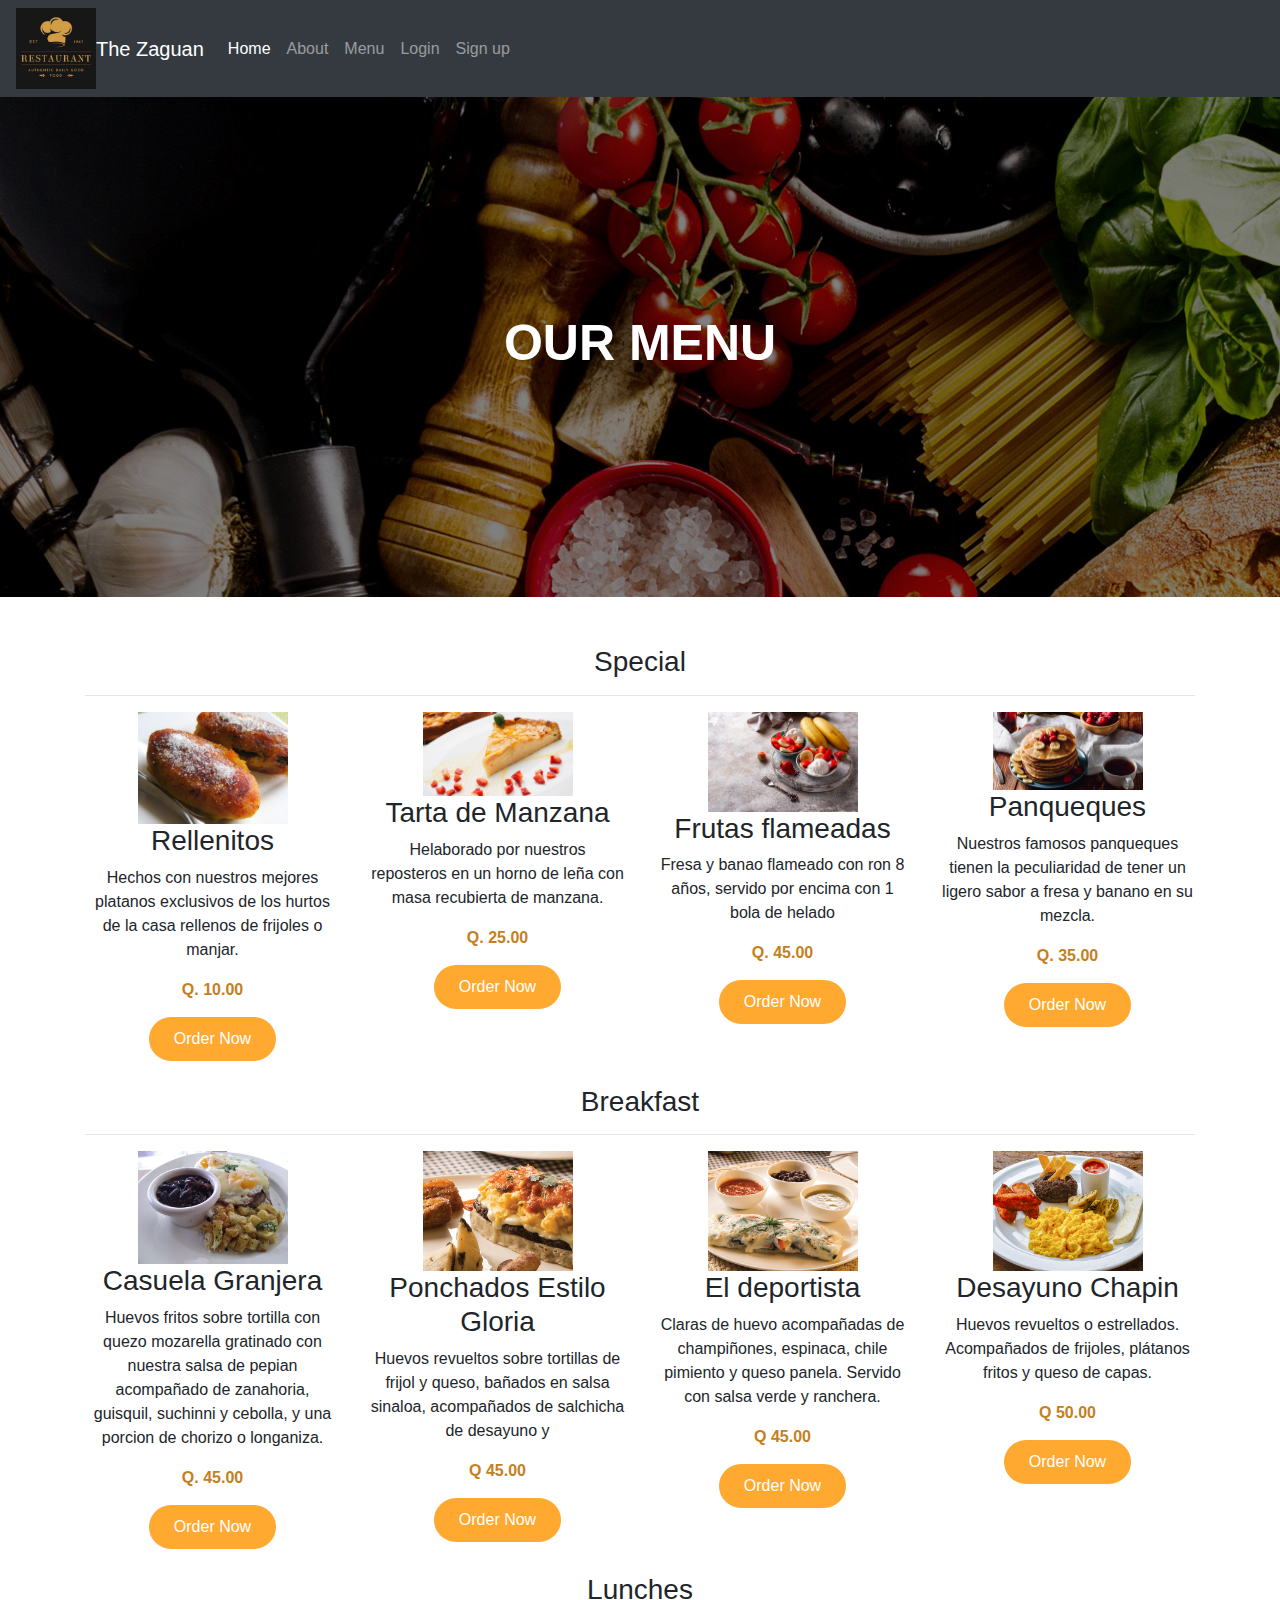
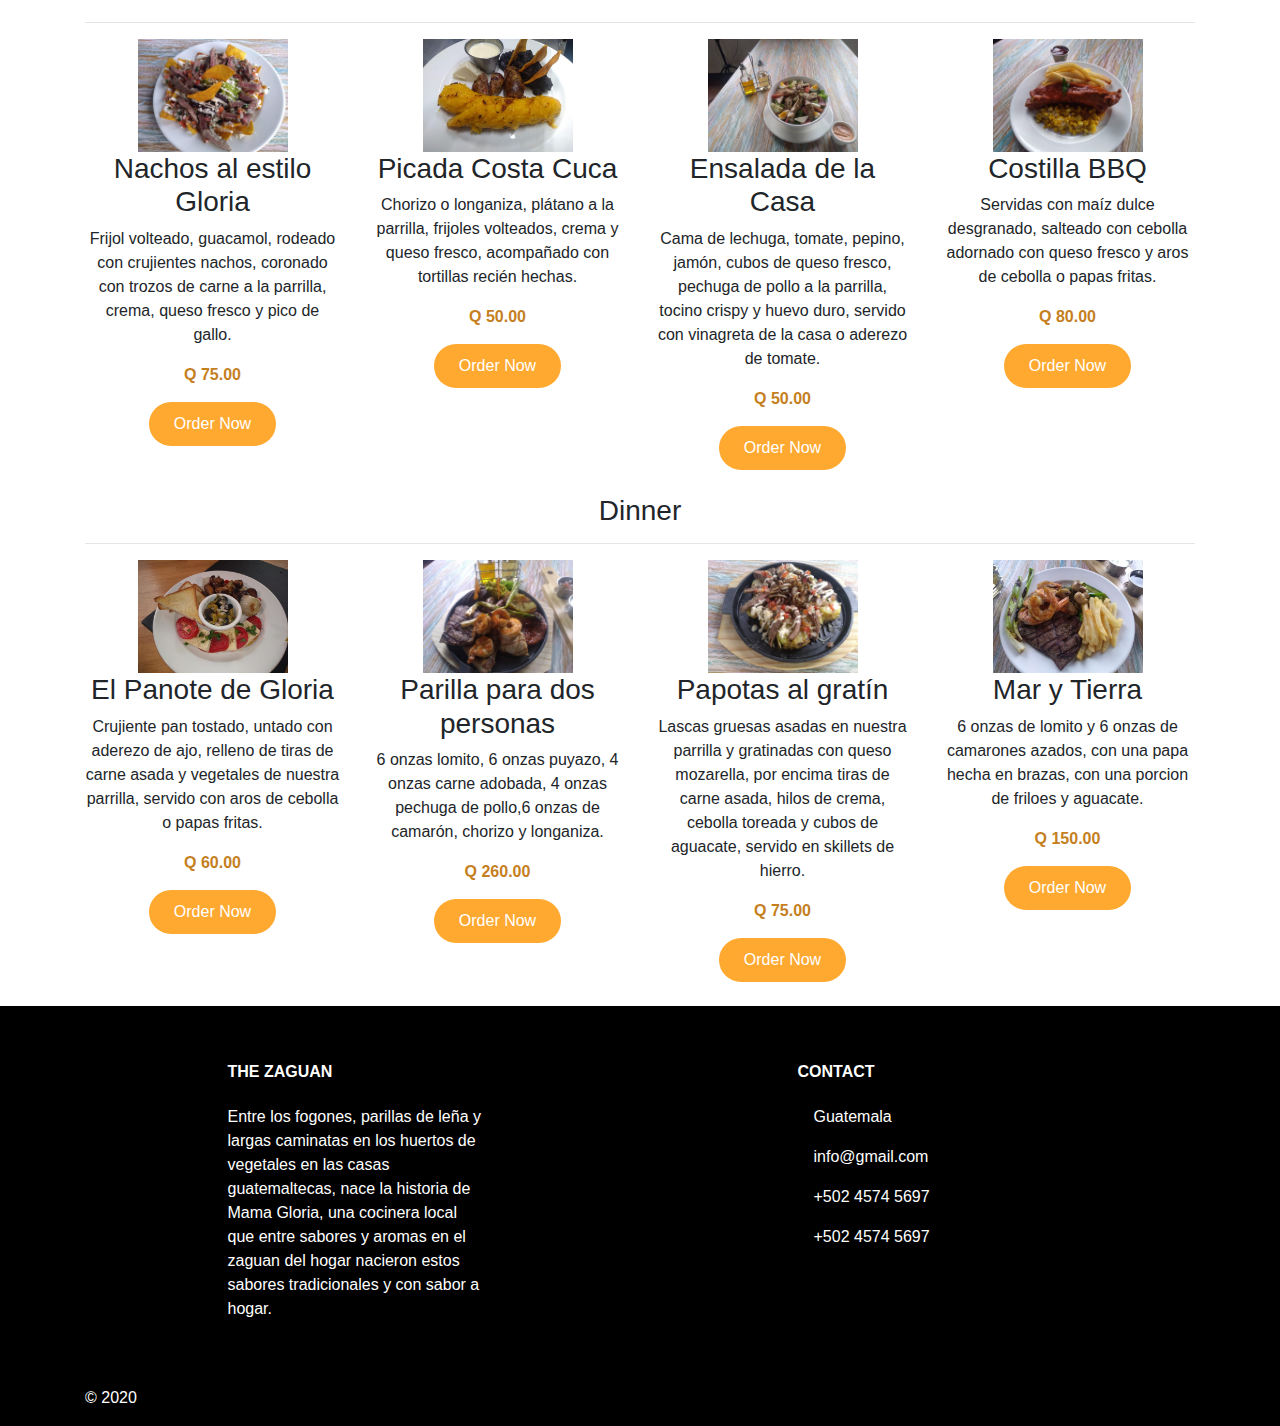
<file: Proyecto BD yDW/paginas/menu.html>
<!doctype html>
<html lang="en">
  <head>
    <title>Menu</title>
  
    <link href="../sass/style.css" rel="stylesheet">
    <!-- Custom styles for this template -->
    <!-- google fonts -->
    <!-- Required meta tags -->
    <meta charset="utf-8">
    <meta name="viewport" content="width=device-width, initial-scale=1, shrink-to-fit=no">

    <!-- Bootstrap CSS -->
    <link rel="stylesheet" href="https://stackpath.bootstrapcdn.com/bootstrap/4.3.1/css/bootstrap.min.css" integrity="sha384-ggOyR0iXCbMQv3Xipma34MD+dH/1fQ784/j6cY/iJTQUOhcWr7x9JvoRxT2MZw1T" crossorigin="anonymous">
  </head>
  <body class="text-center">
    <header >
    <nav class="navbar navbar-expand-xl navbar-dark bg-dark" id="l"> <img src="../img/Logo.JPG" alt=80px width="80px"><a class="navbar-brand" href="#">The Zaguan</a> 
        <button class="navbar-toggler" type="button" data-toggle="collapse" data-target="#navbarNavAltMarkup" aria-controls="navbarNavAltMarkup" aria-expanded="false" aria-label="Toggle navigation"> 
          <span class="navbar-toggler-icon"></span> </button> <div class="collapse navbar-collapse" id="navbarNavAltMarkup"> 
            <div class="navbar-nav"> <a class="nav-item nav-link active" href="./Home.html">Home <span class="sr-only">(current)</span></a> 
               <a class="nav-item nav-link" href="./about.html">About</a> <a class="nav-item nav-link" href="#">Menu</a>
               <a class="nav-item nav-link" href="./login.php"> Login</a> <a class="nav-item nav-link" href="./registry.php"> Sign up</a>
                <a class="nav-item nav-link disabled" href="#"></a> </div> </div>
              </nav>
                    
    </header>
    <section>
      <div class="food_offer" style="background-image: url('../img/bg_5.jpg') !important;">
          <div class="overlay">
            <div class="valign_wrapper">
              <h1 class="food_offer_heading ">OUR MENU</h1>
              </div>
          </div>
        </div>
      </section>
      <br>
      <br>
      <section>
      <div class="food_menu">
          <div class="container">
            <div class="row">
              <div class="col-md-12">
              <h3>Special</h3>
              <hr>
              </div>
              <div class="col-md-3">

                  <img src="../img/rellenitos.jpg" id="photo_menu" >
                 
               <h3 class="menu-item"> Rellenitos</h3> 
                    <p>Hechos con nuestros mejores platanos exclusivos de los hurtos 
                      de la casa rellenos de frijoles o manjar.</p>
                    <b><span class="menu_price">Q. 10.00</span></b>
                    <br>
                    <a href="order.php" class="offer-btn2">Order Now</a>
              </div>
              <div class="col-md-3">
                <img src="../img/tarta.jpg" id="photo_menu">
                <h3 class="menu-item">Tarta de Manzana </h3> 
                    <p>Helaborado por nuestros reposteros en un horno de leña 
                      con masa recubierta de manzana.</p>
                    <b><span class="menu_price">Q. 25.00</span></b>
                    <br>
                    <a href="order.php" class="offer-btn2">Order Now</a>
              </div>
              <div class="col-md-3">
                <img src="../img/helado.jpg" id="photo_menu">
                <h3 class="menu-item">Frutas flameadas</h3> 
                    <p>Fresa y banao flameado con ron 8 años, servido por encima con 
                      1 bola de helado</p>
                    <b><span class="menu_price">Q. 45.00</span></b>
                    <br>
                    <a href="order.php" class="offer-btn2">Order Now</a>
              </div>
              <div class="col-md-3">
                <img src="../img/panqueque.png" id="photo_menu">
                <h3 class="menu-item">Panqueques </h3> 
                    <p>Nuestros famosos panqueques tienen la peculiaridad de tener 
                      un ligero sabor a fresa y banano en su mezcla.</p>
                    <b><span class="menu_price">Q. 35.00</span></b>
                    <br>
                    <a href="order.php" class="offer-btn2">Order Now</a>
              </div>
      </section>
      <br>
      <section>
        <div class="food_menu">
            <div class="container">
              <div class="row">
                <div class="col-md-12">
                <h3>Breakfast</h3>
                <hr>
                </div>
                <div class="col-md-3">
                  <img src="../img/des.jpeg" id="photo_menu">
                 <h3 class="menu-item"> Casuela Granjera</h3> 
                      <p>Huevos fritos sobre tortilla con quezo mozarella gratinado con nuestra 
                        salsa de pepian acompañado de zanahoria, guisquil, suchinni y cebolla, 
                        y una porcion de chorizo o longaniza.</p>
                      <b><span class="menu_price">Q. 45.00</span></b>
                      <br>
                      <a href="order.php" class="offer-btn2">Order Now</a>
                      <br>
                </div>
                <div class="col-md-3">
                  <img src="../img/casuela.png" id="photo_menu">
                  <h3 class="menu-item">Ponchados Estilo Gloria </h3> 
                      <p>Huevos revueltos sobre tortillas de frijol y queso, bañados en salsa sinaloa, acompañados de salchicha de desayuno y</p>
                      <b><span class="menu_price">Q 45.00</span></b>
                      <br>
                      <a href="order.php" class="offer-btn2">Order Now</a>
                      <br>
                </div>
                <div class="col-md-3">
                  <img src="../img/light.png" id="photo_menu">
                  <h3 class="menu-item">El deportista</h3> 
                      <p>Claras de huevo acompañadas de champiñones, espinaca, chile pimiento y queso panela.
                         Servido con salsa verde y ranchera.</p>
                        <b><span class="menu_price">Q 45.00</span></b>
                        <br>
                        <a href="order.php" class="offer-btn2">Order Now</a>
                </div>
                <div class="col-md-3">
                  <img src="../img/tipico.png" id="photo_menu">
                  <h3 class="menu-item">Desayuno Chapin </h3> 
                      <p>Huevos revueltos o estrellados. Acompañados de frijoles, plátanos fritos y queso de capas.</p>
                        <b><span class="menu_price">Q 50.00</span></b>
                        <br>
                        <a href="order.php" class="offer-btn2">Order Now</a>
                        <br>
                </div>
        </section>
        <br>
        <section>
          <div class="food_menu">
              <div class="container">
                <div class="row">
                  <div class="col-md-12">
                  <h3>Lunches</h3>
                  <hr>
                  </div>
                  <div class="col-md-3">
                    <img src="../img/nachos.jpeg" id="photo_menu">
                   <h3 class="menu-item"> Nachos al estilo Gloria</h3> 
                        <p>Frijol volteado, guacamol, rodeado con crujientes nachos, 
                          coronado con trozos de carne a la parrilla, crema, queso fresco y pico de gallo.</p>
                          <b><span class="menu_price">Q 75.00</span></b>
                          <br>
                          <a href="order.php" class="offer-btn2">Order Now</a>
                          <br>
                  </div>
                  <div class="col-md-3">
                    <img src="../img/platano.jpeg" id="photo_menu">
                    <h3 class="menu-item">Picada Costa Cuca</h3> 
                        <p>Chorizo o longaniza, plátano a la parrilla, frijoles volteados,
                          crema y queso fresco, acompañado con tortillas recién hechas.</p>
                          <b><span class="menu_price">Q 50.00</span></b>
                          <br>
                          <a href="order.php" class="offer-btn2">Order Now</a>
                          <br>
                  </div>
                  <div class="col-md-3">
                    <img src="../img/ensalada.jpeg" id="photo_menu">
                    <h3 class="menu-item"> Ensalada de la Casa</h3> 
                        <p>Cama de lechuga, tomate, pepino, jamón, cubos de queso fresco, pechuga de pollo a la
                          parrilla, tocino crispy y huevo duro, servido con vinagreta de la casa o aderezo de tomate.</p>
                          <b><span class="menu_price">Q 50.00</span></b>
                          <br>
                          <a href="order.php" class="offer-btn2">Order Now</a>
                          <br>
                  </div>
                  <div class="col-md-3">
                    <img src="../img/costillas.jpeg" id="photo_menu">
                    <h3 class="menu-item">Costilla BBQ </h3> 
                        <p>Servidas con maíz dulce desgranado, salteado con cebolla adornado con queso fresco y aros
                          de cebolla o papas fritas.</p>
                          <b><span class="menu_price">Q 80.00</span></b>
                          <br>
                          <a href="order.php" class="offer-btn2">Order Now</a>
                          <br>
                  </div>
          </section>
          <br>
          <section>
            <div class="food_menu">
                <div class="container">
                  <div class="row">
                    <div class="col-md-12">
                    <h3>Dinner</h3>
                    <hr>
                    </div>
                    <div class="col-md-3">
                      <img src="../img/panote.jpeg" id="photo_menu">
                     <h3 class="menu-item">  El Panote de Gloria </h3> 
                          <p>Crujiente pan tostado, untado con aderezo de ajo, relleno de tiras de carne asada y 
                            vegetales de nuestra parrilla, servido con aros de cebolla o papas fritas.
                          </p>
                            <b><span class="menu_price">Q 60.00</span></b>
                            <br>
                            <a href="order.php" class="offer-btn2">Order Now</a>
                            <br>
                    </div>
                    <div class="col-md-3">
                      <img src="../img/mar.jpeg" id="photo_menu">
                      <h3 class="menu-item">Parilla para dos personas</h3>
                      <p>6 onzas lomito, 6 onzas puyazo, 4 onzas carne adobada, 4 onzas pechuga de
                        pollo,6 onzas de camarón, chorizo y longaniza.</p>
                            <b><span class="menu_price">Q 260.00</span></b>
                            <br>
                            <a href="order.php" class="offer-btn2">Order Now</a>
                            <br>
                    </div>
                    <div class="col-md-3">
                      <img src="../img/parilla.jpeg" id="photo_menu">
                      <h3 class="menu-item">Papotas al gratín</h3> 
                          <p>Lascas gruesas asadas en nuestra parrilla y gratinadas con queso mozarella,
                            por encima tiras de carne asada, hilos de crema, cebolla toreada y cubos de aguacate, servido en skillets de hierro.</p>
                            <b><span class="menu_price">Q 75.00</span></b>
                            <br>
                            <a href="order.php" class="offer-btn2">Order Now</a>
                            <br>
                    </div>
                    <div class="col-md-3">
                      <img src="../img/tierra.jpeg" id="photo_menu">
                      <h3 class="menu-item">Mar y Tierra </h3> 
                          <p>6 onzas de lomito y 6 onzas de camarones azados, con una papa hecha en brazas, 
                            con una porcion de friloes y aguacate.</p>
                            <b><span class="menu_price">Q 150.00</span></b>
                            <br>
                            <a href="order.php" class="offer-btn2">Order Now</a>
                            <br>
                    </div>
            </section>
            <br>
    <footer class="page-footer font-small mdb-color pt-4" id="f">
      <div class="container text-center text-md-left">
        <div class="row text-center text-md-left mt-3 pb-3">
          <div class="col-md-3 col-lg-3 col-xl-3 mx-auto mt-3">
            <h6 class="text-uppercase mb-4 font-weight-bold">The Zaguan</h6>
            <p>Entre los fogones, parillas de leña y largas caminatas en los huertos de vegetales en las casas guatemaltecas, 
              nace la historia de Mama Gloria, una cocinera local que entre sabores y aromas en el zaguan del hogar nacieron 
              estos sabores tradicionales y con sabor a hogar.</p>
            </div>
          <!-- Grid column -->
          <hr class="w-100 clearfix d-md-none">
          <!-- Grid column -->
          <div class="col-md-4 col-lg-3 col-xl-3 mx-auto mt-3">
            <h6 class="text-uppercase mb-4 font-weight-bold">Contact</h6>
            <p>
              <i class="fas fa-home mr-3"></i> Guatemala</p>
            <p>
              <i class="fas fa-envelope mr-3"></i> info@gmail.com</p>
            <p>
              <i class="fas fa-phone mr-3"></i> +502 4574 5697</p>
            <p>
              <i class="fas fa-print mr-3"></i> +502 4574 5697</p>
          </div>
        </div>
        <hr>
        <div class="row d-flex align-items-center">
          <div class="col-md-3 col-lg-4">
            <p class="text-center text-md-left">© 2020
            </p>
          </div>
      </div>
    </footer>
    <script src="https://code.jquery.com/jquery-3.3.1.slim.min.js"
    integrity="sha384-q8i/X+965DzO0rT7abK41JStQIAqVgRVzpbzo5smXKp4YfRvH+8abtTE1Pi6jizo"
    crossorigin="anonymous"></script>
  <script src="https://cdnjs.cloudflare.com/ajax/libs/popper.js/1.14.7/umd/popper.min.js"
    integrity="sha384-UO2eT0CpHqdSJQ6hJty5KVphtPhzWj9WO1clHTMGa3JDZwrnQq4sF86dIHNDz0W1"
    crossorigin="anonymous"></script>
  <script src="https://stackpath.bootstrapcdn.com/bootstrap/4.3.1/js/bootstrap.min.js"
    integrity="sha384-JjSmVgyd0p3pXB1rRibZUAYoIIy6OrQ6VrjIEaFf/nJGzIxFDsf4x0xIM+B07jRM"
    crossorigin="anonymous"></script>
  </body>
</html>
</file>
<file: Proyecto BD yDW/sass/style.css>
.food_offer {
  width: 100%;
  height: 500px;
  background-image: url("../img/comida2.jpg");
  color: #fff;
}

.food_offer2 {
  width: 100%;
  height: 500px;
  background-image: url("../img/bg_1.jpg");
  color: #fff;
}

.food_offer3 {
  width: 100%;
  height: 500px;
  background-image: url("../img/bg_5.jpg");
  color: #fff;
}

.food_offer4 {
  width: 100%;
  height: 500px;
  background-image: url("../img/bg_2.jpg");
  color: #fff;
}

.food_offer5 {
  width: 100%;
  height: 500px;
  background-image: url("../img/bg_8.1.jpg");
  color: #fff;
}

.food_offer6 {
  width: 100%;
  height: 700px;
  background-image: url("../img/bg_8.1.jpg");
  color: #fff;
}

.food_offer7 {
  width: 100%;
  height: 900px;
  background-image: url("../img/bg_7.jpg");
  color: #fff;
}

.food_offer8 {
  width: 100%;
  height: 600px;
  background-image: url("../img/IMAGE50.png");
  color: #fff;
}

.food_offer_heading {
  font-weight: 600;
  font-size: 50px;
  text-transform: uppercase;
}

.food_offer_subheading {
  font-weight: 300;
  letter-spacing: 5px;
}

#photo_menu {
  alt: 150px;
  width: 150px;
}

.menu {
  list-style-type: none;
}

.menu_item {
  display: -webkit-box;
  display: -ms-flexbox;
  display: flex;
  -webkit-box-pack: justify;
      -ms-flex-pack: justify;
          justify-content: space-between;
  color: black;
  line-height: 50px;
}

.menu_price {
  color: #c57f1e;
}

figure {
  position: relative;
  width: 310px;
  height: 310px;
}

figure img {
  width: 100%;
  height: 100%;
  -webkit-box-shadow: 0px 0px 10px 2px rgba(0, 0, 0, 0.2);
          box-shadow: 0px 0px 10px 2px rgba(0, 0, 0, 0.2);
}

figure .back {
  position: absolute;
  top: 40px;
  left: -40px;
  width: 100%;
  height: 100%;
  background-color: #f6cd61;
  z-index: -1;
}

.navbar-brand {
  color: black;
}

#narv {
  background-image: url("../img/menu.png");
}

.custom-toggler.navbar-toggler {
  border-color: black;
}

.navbar-nav .nav-link {
  color: rgba(0, 0, 0, 0.76);
}

.valign_wrapper {
  text-align: center;
}

.offer-btn {
  display: inline-block;
  text-decoration: none;
  background-color: #f6cd61;
  background-color: #fff;
  padding: 10px 25px;
  margin-top: 15px;
  border-radius: 27px;
  -webkit-transition: 0.4s all;
  transition: 0.4s all;
}

.offer-btn2 {
  display: inline-block;
  text-decoration: none;
  color: #fff;
  background-color: #ffa931;
  padding: 10px 25px;
  margin-top: 15px;
  border-radius: 27px;
  -webkit-transition: 0.4s all;
  transition: 0.4s all;
}

.offer-btn:hover {
  background-color: #f6cd61;
  color: #fff;
}

#n1 {
  color: black;
  background-color: #fff;
}

.about {
  padding: 80px 0;
}

.align-items-center {
  -webkit-box-align: center;
  -ms-flex-align: center;
  align-items: center;
}

.overlay {
  display: -webkit-box;
  display: -ms-flexbox;
  display: flex;
  -ms-flex-wrap: wrap;
      flex-wrap: wrap;
  -webkit-box-pack: center;
      -ms-flex-pack: center;
          justify-content: center;
  -webkit-box-align: center;
      -ms-flex-align: center;
          align-items: center;
  width: 100%;
  height: 100%;
  background-color: rgba(0, 0, 0, 0.5);
}

.site_heading {
  font-family: "Merienda";
  color: #fff;
  font-size: 100px;
  font-weight: bold;
}

.mb_auto {
  margin-bottom: auto;
}

.site_subheading {
  font-size: 20px;
  color: #fff;
  letter-spacing: 6px;
}

.header {
  width: 100%;
  height: 500px;
  background-image: url("../img/IMG_9692.jpeg");
  -webkit-clip-path: polygon(0 0, 100% 0, 100% 80%, 0% 100%);
          clip-path: polygon(0 0, 100% 0, 100% 80%, 0% 100%);
}

.line-space {
  line-height: 40px;
}

#f {
  background-color: black;
  color: #fff;
}

#primary {
  color: #fff;
  background-color: #1a1c20;
  border-color: #1a1c20;
}

#l {
  background-color: #f6cd61;
}

#navbar {
  background-color: #f6cd61;
}

.text-info {
  color: black;
}

.card-body {
  -webkit-box-align: right;
      -ms-flex-align: right;
          align-items: right;
}

.form-signin {
  width: 120%;
  max-width: 700px;
  padding: 15px;
  border: 3px solid #555;
  margin: auto;
  -ms-flex-align: center;
  -webkit-box-align: center;
          align-items: center;
}

.form-signin2 {
  background-color: whitesmoke;
  width: 110%;
  max-width: 500px;
  padding: 15px;
  border: 2px solid #555;
  margin: auto;
  -ms-flex-align: center;
  -webkit-box-align: center;
          align-items: center;
}

.form-signin .checkbox {
  font-weight: 400;
}

.form-signin .form-control {
  position: relative;
  -webkit-box-sizing: border-box;
          box-sizing: border-box;
  height: auto;
  padding: 10px;
  font-size: 16px;
}

.form-signin .form-control:focus {
  z-index: 2;
}

#form {
  background-color: #f6cd61;
}

.box-form {
  margin: 0 auto;
  width: 80%;
  background: #FFFFFF;
  border-radius: 10px;
  overflow: hidden;
  display: -webkit-box;
  display: -ms-flexbox;
  display: flex;
  -webkit-box-flex: 1;
      -ms-flex: 1 1 100%;
          flex: 1 1 100%;
  -webkit-box-align: stretch;
      -ms-flex-align: stretch;
          align-items: stretch;
  -webkit-box-pack: justify;
      -ms-flex-pack: justify;
          justify-content: space-between;
  -webkit-box-shadow: 0 0 20px 6px #090b6f85;
          box-shadow: 0 0 20px 6px #090b6f85;
}

@media (max-width: 980px) {
  .box-form {
    -ms-flex-flow: wrap;
        flex-flow: wrap;
    text-align: center;
    -ms-flex-line-pack: center;
        align-content: center;
    -webkit-box-align: center;
        -ms-flex-align: center;
            align-items: center;
  }
}

.box-form .left {
  color: #FFFFFF;
  background-size: cover;
  background-repeat: no-repeat;
}
/*# sourceMappingURL=style.css.map */
</file>
